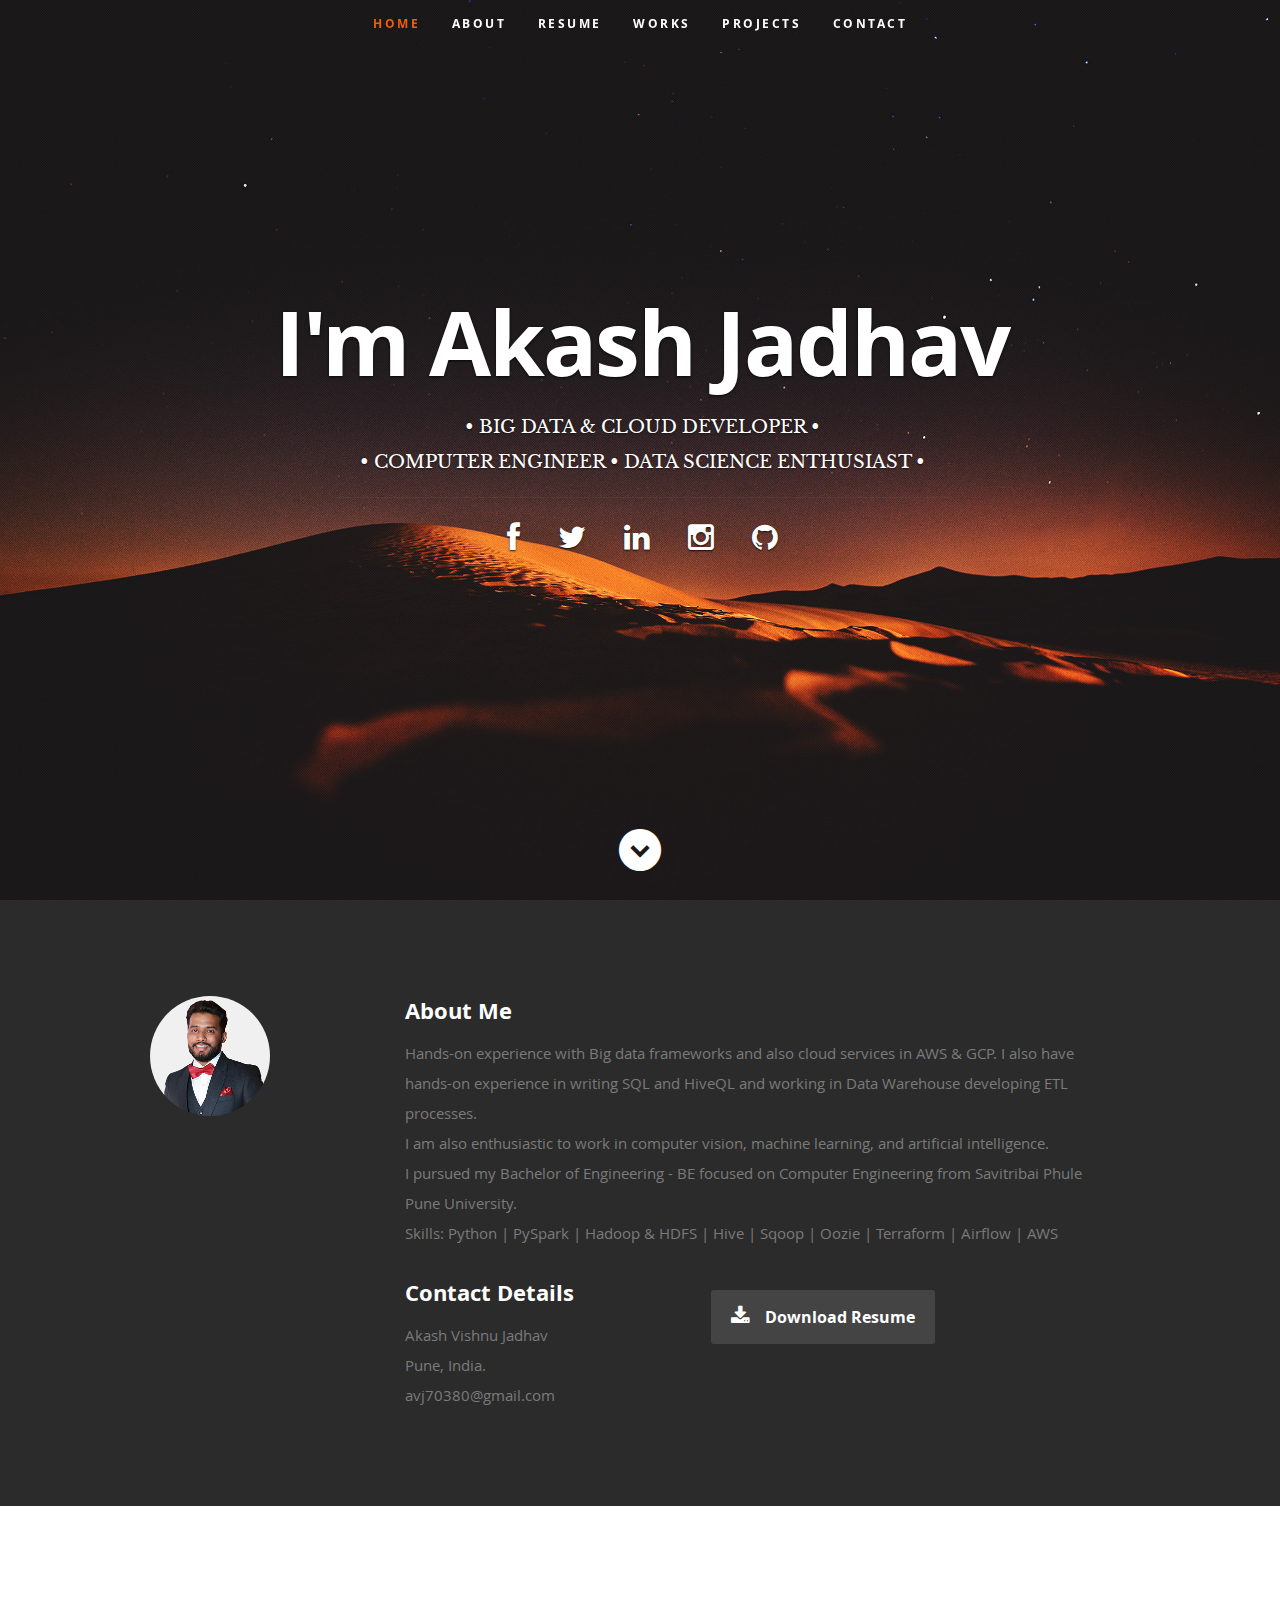
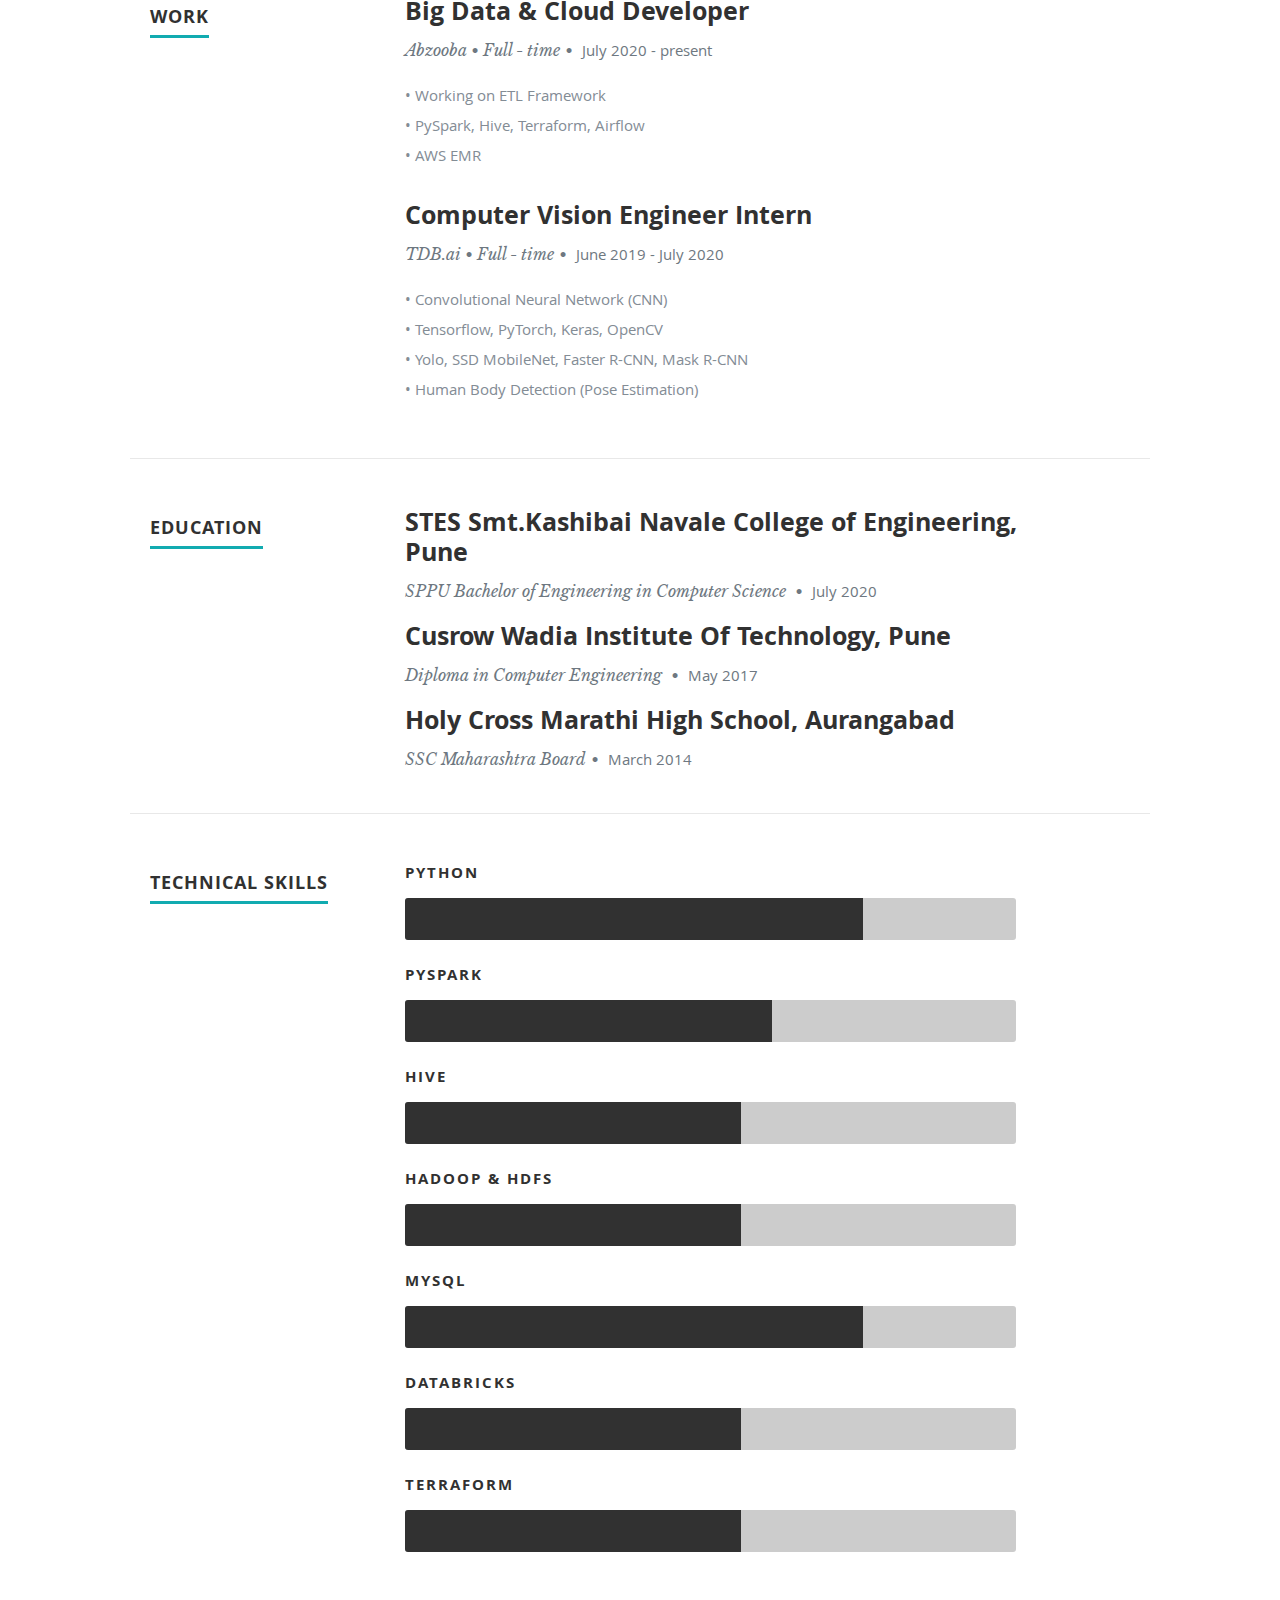
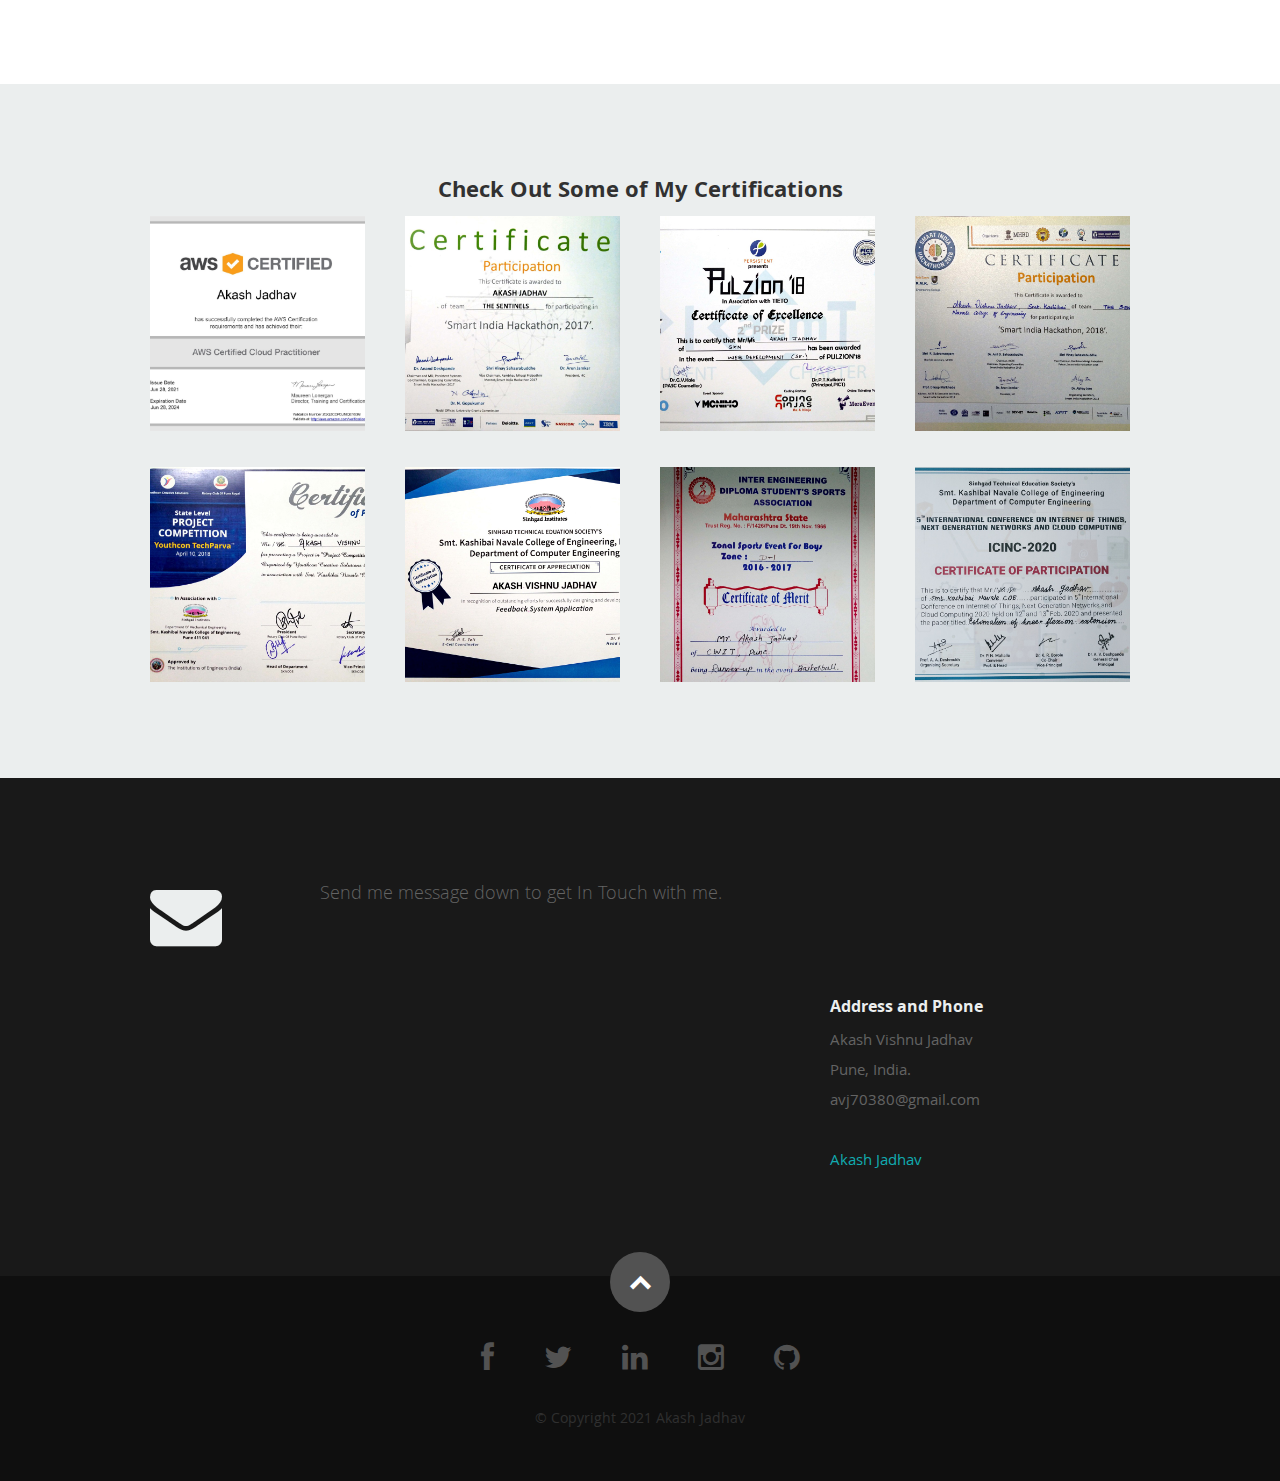
<file: index.html>
<!DOCTYPE html>
<!--[if lt IE 8 ]><html class="no-js ie ie7" lang="en"> <![endif]-->
<!--[if IE 8 ]><html class="no-js ie ie8" lang="en"> <![endif]-->
<!--[if (gte IE 8)|!(IE)]><!--><html class="no-js" lang="en"> <!--<![endif]-->
<head>

   <!--- Basic Page Needs
   ================================================== -->
   <meta charset="utf-8">
	<title>Akash Jadhav | Portfolio</title>
	<meta name="description" content="">
	<meta name="author" content="">

   <!-- Mobile Specific Metas
   ================================================== -->
	<meta name="viewport" content="width=device-width, initial-scale=1, maximum-scale=1">

	<!-- CSS
    ================================================== -->
   <link rel="stylesheet" href="css/default.css">
	<link rel="stylesheet" href="css/layout.css">
   <link rel="stylesheet" href="css/media-queries.css">
   <link rel="stylesheet" href="css/magnific-popup.css">

   <!-- Script
   ================================================== -->
	<script src="js/modernizr.js"></script>

   <!-- Favicons
	================================================== -->
	<link rel="shortcut icon" href="favicon.png" >

</head>

<body>

   <!-- Header
   ================================================== -->
   <header id="home">

      <nav id="nav-wrap">

         <a class="mobile-btn" href="#nav-wrap" title="Show navigation">Show navigation</a>
	      <a class="mobile-btn" href="#" title="Hide navigation">Hide navigation</a>

         <ul id="nav" class="nav">
            <li class="current"><a class="smoothscroll" href="#home">Home</a></li>
            <li><a class="smoothscroll" href="#about">About</a></li>
	         <li><a class="smoothscroll" href="#resume">Resume</a></li>
            <li><a class="smoothscroll" href="#portfolio">Works</a></li>
            <li><a class="smoothscroll" href="#testimonials">Projects</a></li>
            <li><a class="smoothscroll" href="#contact">Contact</a></li>
         </ul> <!-- end #nav -->

      </nav> <!-- end #nav-wrap -->

      <div class="row banner">
         <div class="banner-text">
            <h1 class="responsive-headline">I'm Akash Jadhav</h1>
            <h3><span>• BIG DATA & CLOUD DEVELOPER • 
            	<br>• COMPUTER ENGINEER • DATA SCIENCE ENTHUSIAST •
            </span>
            </h3>
            <hr />
            <ul class="social">
               <li><a href="https://www.facebook.com/avj10"><i class="fa fa-facebook"></i></a></li>
               <li><a href="https://twitter.com/avj_10"><i class="fa fa-twitter"></i></a></li>
               <li><a href="https://www.linkedin.com/in/avj10/"><i class="fa fa-linkedin"></i></a></li>
               <li><a href="https://www.instagram.com/avj_10/"><i class="fa fa-instagram"></i></a></li>
               <li><a href="https://github.com/avj10"><i class="fa fa-github"></i></a></li>
            </ul>
         </div>
      </div>
      <p class="scrolldown">
         <a class="smoothscroll" href="#about"><i class="icon-down-circle"></i></a>
      </p>

   </header> <!-- Header End -->


   <!-- About Section
   ================================================== -->
   <section id="about">

      <div class="row">

         <div class="three columns">

            <img class="profile-pic"  src="images/prof_pic.png" alt="avj_prof_pic" />

         </div>

         <div class="nine columns main-col">

            <h2>About Me</h2>

            <p>Hands-on experience with Big data frameworks and also cloud services in AWS & GCP. I also have hands-on experience in writing SQL and HiveQL and working in Data Warehouse developing ETL processes.
            <br>I am also enthusiastic to work in computer vision, machine learning, and artificial intelligence.
            <br>I pursued my Bachelor of Engineering - BE focused on Computer Engineering from Savitribai Phule Pune University.
			     <br>Skills: Python | PySpark | Hadoop & HDFS | Hive | Sqoop | Oozie | Terraform | Airflow | AWS 
            </p>

            <div class="row">

               <div class="columns contact-details">

                  <h2>Contact Details</h2>
                  <p class="address">
    						   <span>Akash Vishnu Jadhav</span><br>
    						   <span>Pune, India.</span><br>
                  <span>avj70380@gmail.com</span>
					   </p>

               </div>

               <div class="columns download">
                  <p>
                     <a href="#contact" class="button"><i class="fa fa-download"></i>Download Resume</a>
                  </p>
               </div>

            </div> <!-- end row -->

         </div> <!-- end .main-col -->

      </div>

   </section> <!-- About Section End-->


   <!-- Resume Section
   ================================================== -->
   <section id="resume">

  <!-- Work
      ----------------------------------------------- -->
      <div class="row work">

         <div class="three columns header-col">
            <h1><span>Work</span></h1>
         </div>

         <div class="nine columns main-col">

            <div class="row item">

               <div class="twelve columns">

                  <h3>Big Data & Cloud Developer</h3>
                  <p class="info">Abzooba &bull; Full - time<span>&bull;</span> <em class="date">July 2020 - present</em></p>

                  <p>
                    • Working on ETL Framework<br>
                    • PySpark, Hive, Terraform, Airflow<br>
                    • AWS EMR<br>
                  </p>

               </div>

            </div> <!-- item end -->

            <div class="row item">

               <div class="twelve columns">

                  <h3>Computer Vision Engineer Intern</h3>
                  <p class="info">TDB.ai &bull; Full - time<span>&bull;</span> <em class="date">June 2019 - July 2020</em></p>

                  <p>
              	    • Convolutional Neural Network (CNN)<br>
          					• Tensorflow, PyTorch, Keras, OpenCV<br>
          					• Yolo, SSD MobileNet, Faster R-CNN, Mask R-CNN<br>
          					• Human Body Detection (Pose Estimation)<br>
                  </p>

               </div>

            </div> <!-- item end -->

            </div> <!-- item end -->

         </div> <!-- main-col end -->

      </div> <!-- End Work -->



            <!-- Education
      ----------------------------------------------- -->
      <div class="row education">

         <div class="three columns header-col">
            <h1><span>Education</span></h1>
         </div>

         <div class="nine columns main-col">

            <div class="row item">

               <div class="twelve columns">

                  <h3>STES Smt.Kashibai Navale College of Engineering, Pune</h3>
                  <p class="info">SPPU Bachelor of Engineering in Computer Science <span>&bull;</span> <em class="date">July 2020</em></p>

               </div>

            </div> <!-- item end -->

            <div class="row item">

               <div class="twelve columns">

                  <h3>Cusrow Wadia Institute Of Technology, Pune</h3>
                  <p class="info">Diploma in Computer Engineering <span>&bull;</span> <em class="date">May 2017</em></p>
               </div>

            </div>
             <div class="row item">

               <div class="twelve columns">

                  <h3>Holy Cross Marathi High School, Aurangabad</h3>
                  <p class="info">SSC Maharashtra Board<span>&bull;</span> <em class="date">March 2014</em></p>
                  
               </div>

            </div> <!-- item end --> 

         </div> <!-- main-col end -->

      </div> <!-- End Education -->


      <!-- Skills
      ----------------------------------------------- -->
      <div class="row skill">

         <div class="three columns header-col">
            <h1><span>Technical Skills</span></h1>
         </div>

         <div class="nine columns main-col">

           

				<div class="bars">

				   <ul class="skills">
           	 <li><span class="bar-expand jquery"></span><em>Python</em></li>
             <li><span class="bar-expand photoshop"></span><em>PySpark</em></li>
             <li><span class="bar-expand illustrator"></span><em>Hive</em></li>
  						<li><span class="bar-expand illustrator"></span><em>Hadoop & HDFS</em></li>
  						<li><span class="bar-expand jquery"></span><em>MySQL</em></li>
  						<li><span class="bar-expand illustrator"></span><em>Databricks</em></li>
              <li><span class="bar-expand illustrator"></span><em>Terraform</em></li>
                  
					</ul>

				</div><!-- end skill-bars -->

			</div> <!-- main-col end -->

      </div> <!-- End skills -->

   </section> <!-- Resume Section End-->


   <!-- Portfolio Section
   ================================================== -->
   <section id="portfolio">

      <div class="row">

         <div class="twelve columns collapsed">

            <h3><center>Check Out Some of My Certifications</center></h3>

            <!-- portfolio-wrapper -->
            <div id="portfolio-wrapper" class="bgrid-quarters s-bgrid-thirds cf">

          	   <div class="columns portfolio-item">
                  <div class="item-wrap">

                     <a href="#modal-01" title="">
                        <img alt="" src="images/portfolio/AWScloudPract.jpg">
                        <div class="overlay">
                           <div class="portfolio-item-meta">
          					      <h5>AWS Cloud Practitioner</h5>
                              <p>AWS Cloud</p>
          					   </div>
                        </div>
                        <div class="link-icon"><i class="icon-plus"></i></div>
                     </a>

                  </div>
          		</div> <!-- item end -->

               <div class="columns portfolio-item">
                  <div class="item-wrap">

                     <a href="#modal-02" title="">
                        <img alt="" src="images/portfolio/SIH17.jpg">
                        <div class="overlay">
                           <div class="portfolio-item-meta">
          					      <h5>SIH 2017</h5>
                              <p>Web Development</p>
          					   </div>
                        </div>
                        <div class="link-icon"><i class="icon-plus"></i></div>
                     </a>

                  </div>
          		</div> <!-- item end -->

               <div class="columns portfolio-item">
                  <div class="item-wrap">

                     <a href="#modal-03" title="">
                        <img alt="" src="images/portfolio/wedDev.jpg">
                        <div class="overlay">
                           <div class="portfolio-item-meta">
          					      <h5>2nd Prize in Web Development</h5>
                              <p>Webdesign</p>
          					   </div>
                        </div>
                        <div class="link-icon"><i class="icon-plus"></i></div>
                     </a>

                  </div>
          		</div> <!-- item end -->

               <div class="columns portfolio-item">
                  <div class="item-wrap">

                     <a href="#modal-04" title="">
                        <img alt="" src="images/portfolio/SIH18.jpg">
                        <div class="overlay">
                           <div class="portfolio-item-meta">
          					      <h5>Smart India Hackathon 2018 - Finale Participation</h5>
                              <p>Web Development</p>
          					   </div>
                        </div>
                        <div class="link-icon"><i class="icon-plus"></i></div>
                     </a>

                  </div>
          		</div> <!-- item end -->

               <div class="columns portfolio-item">
                  <div class="item-wrap">

                     <a href="#modal-05" title="">
                        <img alt="" src="images/portfolio/projectComp.jpg">
                        <div class="overlay">
                           <div class="portfolio-item-meta">
          					      <h5>State Level Project Competition</h5>
                              <p>PHP Application</p>
          					   </div>
                        </div>
                        <div class="link-icon"><i class="icon-plus"></i></div>
                     </a>

                  </div>
          		</div> <!-- item end -->

               <div class="columns portfolio-item">
                  <div class="item-wrap">

                     <a href="#modal-06" title="">
                        <img alt="" src="images/portfolio/Feedback.jpg">
                        <div class="overlay">
                           <div class="portfolio-item-meta">
          					      <h5>Certificate of Appreciation By College</h5>
                              <p>PHP Application</p>
          					   </div>
                        </div>
                        <div class="link-icon"><i class="icon-plus"></i></div>
                     </a>

                  </div>
          		</div> <!-- item end -->

               <div class="columns portfolio-item">
                  <div class="item-wrap">

                     <a href="#modal-07" title="">
                        <img alt="" src="images/portfolio/basket.jpg">
                        <div class="overlay">
                           <div class="portfolio-item-meta">
                          <h5>Basketball Runner-up</h5>
                              <p>Sports</p>
                       </div>
                        </div>
                        <div class="link-icon"><i class="icon-plus"></i></div>
                     </a>

                  </div>
          		</div> <!-- item end -->

               <div class="columns portfolio-item">
                  <div class="item-wrap">

                     <a href="#modal-08" title="">
                        <img alt="" src="images/portfolio/paperPres.jpg">
                        <div class="overlay">
                           <div class="portfolio-item-meta">
          					      <h5>Certificate of Participation</h5>
                              <p>Paper Presentation</p>
          					   </div>
                        </div>
                        <div class="link-icon"><i class="icon-plus"></i></div>
                     </a>

                  </div>
          		</div>  <!-- item end -->

            </div> <!-- portfolio-wrapper end -->

         </div> <!-- twelve columns end -->


         <!-- Modal Popup
	      --------------------------------------------------------------- -->

         <div id="modal-01" class="popup-modal mfp-hide">

		      <img class="scale-with-grid" src="images/portfolio/cer/9.jpg" alt="" />

		      <div class="description-box">
			      <h4>AWS Cloud Practitioner</h4>
			      <p>Official AWS professional certification. 
              <a href="https://www.credly.com/badges/15818202-a79a-4532-bd2b-49cb77be361f?source=linked_in_profile">See credential</a></p>
               <span class="categories"><i class="fa fa-tag"></i>AWS Cloud</span>
		      </div>

            <div class="link-box">
               <a href="#">Details</a>
		         <a class="popup-modal-dismiss">Close</a>
            </div>

	      </div><!-- modal-01 End -->

         <div id="modal-02" class="popup-modal mfp-hide">

		      <img class="scale-with-grid" src="images/portfolio/cer/2.jpg" alt="" />

		      <div class="description-box">
			      <h4>Smart India Hackathon 2017 - Finale Participation</h4>
			      <p>I have participated in Smart India Hackthon 2017 where my got selected for the finale competition.</p>
               <span class="categories"><i class="fa fa-tag"></i>Web Development</span>
		      </div>

            <div class="link-box">
               <a href="#">Details</a>
		         <a class="popup-modal-dismiss">Close</a>
            </div>

	      </div><!-- modal-02 End -->

         <div id="modal-03" class="popup-modal mfp-hide">

		      <img class="scale-with-grid" src="images/portfolio/cer/3.jpg" alt="" />

		      <div class="description-box">
			      <h4>2nd Prize in Web Development</h4>
			      <p>In event named Pulzion'18 which was organised by PICT Pune, my team and me honored by 2nd Prize in Web Development Competition which was based on Space Entry topic.</p>
               <span class="categories"><i class="fa fa-tag"></i>Webdesign</span>
		      </div>

            <div class="link-box">
               <a href="#">Details</a>
		         <a class="popup-modal-dismiss">Close</a>
            </div>

	      </div><!-- modal-03 End -->

         <div id="modal-04" class="popup-modal mfp-hide">

		      <img class="scale-with-grid" src="images/portfolio/cer/4.jpg" alt="" />

		      <div class="description-box">
			      <h4>Smart India Hackathon 2018 - Finale Participation</h4>
			      <p>My teama and me got selected in Smart India Hackthon 2018 finale competition and this was my second time in this competition.</p>
               <span class="categories"><i class="fa fa-tag"></i>Webdesign</span>
		      </div>

            <div class="link-box">
               <a href="#">Details</a>
		         <a class="popup-modal-dismiss">Close</a>
            </div>

	      </div><!-- modal-04 End -->

         <div id="modal-05" class="popup-modal mfp-hide">

		      <img class="scale-with-grid" src="images/portfolio/cer/5.jpg" alt="" />

		      <div class="description-box">
			      <h4>State Level Project Competition</h4>
			      <p></p>
               <span class="categories"><i class="fa fa-tag"></i>PHP Application</span>
		      </div>

            <div class="link-box">
               <a href="#">Details</a>
		         <a class="popup-modal-dismiss">Close</a>
            </div>

	      </div><!-- modal-05 End -->

         <div id="modal-06" class="popup-modal mfp-hide">

		      <img class="scale-with-grid" src="images/portfolio/cer/6.jpg" alt="" />

		      <div class="description-box">
			      <h4>Certificate of Appreciation - In designing and developing Feedback System Application</h4>
			      <p>The system is developed for Smt. Kashibai Navale College of Engineering to official work which takes feedback from students for there respective subject professors and also about practical sessions.</p>
               <span class="categories"><i class="fa fa-tag"></i>PHP Application</span>
		      </div>

            <div class="link-box">
               <a href="#">Details</a>
		         <a class="popup-modal-dismiss">Close</a>
            </div>

	      </div><!-- modal-06 End -->

         <div id="modal-07" class="popup-modal mfp-hide">

		     <img class="scale-with-grid" src="images/portfolio/cer/1.jpg" alt="" />

          <div class="description-box">
            <h4>Basketball Runner Up</h4>
            <p>Zonal Sports Event For Boys - Basketball Runner Up.</p>
               <span class="categories"><i class="fa fa-tag"></i>Sports</span>
          </div>

            <div class="link-box">
               <a href="#">Details</a>
		         <a class="popup-modal-dismiss">Close</a>
            </div>

	      </div><!-- modal-07 End -->

         <div id="modal-08" class="popup-modal mfp-hide">

		      <img class="scale-with-grid" src="images/portfolio/cer/7.jpg" alt="" />

		      <div class="description-box">
			      <h4>Certificate of Participation - Paper Presentation</h4>
               <span class="categories"><i class="fa fa-tag"></i>Webdesign, Photography</span>
		      </div>

            <div class="link-box">
               <a href="#">Details</a>
		         <a class="popup-modal-dismiss">Close</a>
            </div>

	      </div><!-- modal-08 End -->


      </div> <!-- row End -->

   </section> <!-- Portfolio Section End-->


   <!-- Contact Section
   ================================================== -->
   <section id="contact">

         <div class="row section-head">

            <div class="two columns header-col">

               <h1><span>Get In Touch.</span></h1>

            </div>

            <div class="ten columns">

                  <p class="lead">Send me message down to get In Touch with me.
                  </p>

            </div>

         </div>

         <div class="row">

            <div class="eight columns">

               <!-- form 
               <form action="" method="post" id="contactForm" name="contactForm">
					<fieldset>

                  <div>
						   <label for="contactName">Name <span class="required">*</span></label>
						   <input type="text" value="" size="35" id="contactName" name="contactName">
                  </div>

                  <div>
						   <label for="contactEmail">Email <span class="required">*</span></label>
						   <input type="text" value="" size="35" id="contactEmail" name="contactEmail">
                  </div>

                  <div>
						   <label for="contactSubject">Subject</label>
						   <input type="text" value="" size="35" id="contactSubject" name="contactSubject">
                  </div>

                  <div>
                     <label for="contactMessage">Message <span class="required">*</span></label>
                     <textarea cols="15" rows="5" id="contactMessage" name="contactMessage"></textarea>
                  </div>

                  <div>
                     <button class="submit">Submit</button>
                     <span id="image-loader">
                        <img alt="" src="images/loader.gif">
                     </span>
                  </div>

					</fieldset>
				   </form> <!-- Form End -->
		    <div id='tawk_5eb83ef78ee2956d739fcb8a'></div>
			<!--Start of Tawk.to Script-->
			<script type="text/javascript">
			var Tawk_API=Tawk_API||{}, Tawk_LoadStart=new Date(); Tawk_API.embedded='tawk_5eb83ef78ee2956d739fcb8a';
			(function(){
			var s1=document.createElement("script"),s0=document.getElementsByTagName("script")[0];
			s1.async=true;
			s1.src='https://embed.tawk.to/5eb83ef78ee2956d739fcb8a/1e7vrvnkk';
			s1.charset='UTF-8';
			s1.setAttribute('crossorigin','*');
			s0.parentNode.insertBefore(s1,s0);})();
			</script>
			<!--End of Tawk.to Script-->
               <!-- contact-warning -->
               <div id="message-warning"> Error boy</div>
               <!-- contact-success -->
				   <div id="message-success">
                  <i class="fa fa-check"></i>Your message was sent, thank you!<br>
				   </div>

            </div>


            <aside class="four columns footer-widgets">

               <div class="widget widget_contact">

					   <h4>Address and Phone</h4>
					   <p class="address">
						   Akash Vishnu Jadhav<br>
						   Pune, India.<br>
						   <span>avj70380@gmail.com</span>
					   </p>

				</div>
				<div class="LI-profile-badge"  data-version="v1" data-size="medium" data-locale="en_US" data-type="horizontal" data-theme="dark" data-vanity="avjadhav">
					<a class="LI-simple-link" href='https://in.linkedin.com/in/avj10?trk=profile-badge'>Akash Jadhav</a></div>           

            </aside>

      </div>

   </section> <!-- Contact Section End-->


   <!-- footer
   ================================================== -->
   <footer>

      <div class="row">

         <div class="twelve columns">

            <ul class="social-links">               
              	<li><a href="https://www.facebook.com/avj10"><i class="fa fa-facebook"></i></a></li>
               <li><a href="https://twitter.com/avj_10"><i class="fa fa-twitter"></i></a></li>
               <li><a href="https://www.linkedin.com/in/avj10/"><i class="fa fa-linkedin"></i></a></li>
               <li><a href="https://www.instagram.com/avj_10/"><i class="fa fa-instagram"></i></a></li>
               <li><a href="https://github.com/avj10"><i class="fa fa-github"></i></a></li>
            </ul>

            <ul class="copyright">
               <li>&copy; Copyright 2021 Akash Jadhav</li>
            </ul>

         </div>

         <div id="go-top"><a class="smoothscroll" title="Back to Top" href="#home"><i class="icon-up-open"></i></a></div>

      </div>

   </footer> <!-- Footer End-->

   <!-- Java Script
   ================================================== -->
   <script src="http://ajax.googleapis.com/ajax/libs/jquery/1.10.2/jquery.min.js"></script>
   <script>window.jQuery || document.write('<script src="js/jquery-1.10.2.min.js"><\/script>')</script>
   <script type="text/javascript" src="js/jquery-migrate-1.2.1.min.js"></script>

   <script src="js/jquery.flexslider.js"></script>
   <script src="js/waypoints.js"></script>
   <script src="js/jquery.fittext.js"></script>
   <script src="js/magnific-popup.js"></script>
   <script src="js/init.js"></script>
   <script type="text/javascript" src="https://platform.linkedin.com/badges/js/profile.js" async defer></script>
<!--Start of Tawk.to Script-->
<script type="text/javascript">
var Tawk_API=Tawk_API||{}, Tawk_LoadStart=new Date();
(function(){
var s1=document.createElement("script"),s0=document.getElementsByTagName("script")[0];
s1.async=true;
s1.src='https://embed.tawk.to/5eb83ef78ee2956d739fcb8a/default';
s1.charset='UTF-8';
s1.setAttribute('crossorigin','*');
s0.parentNode.insertBefore(s1,s0);
})();
</script>
<!--End of Tawk.to Script-->
</body>

</html>
</file>
<file: css/default.css>
/*
=====================================================================
*   Ceevee v1.0 Default Stylesheet
*   url: styleshout.com
*   03-17-2014
=====================================================================

TOC:
a. Webfonts and Icon fonts
b. Reset
c. Default Styles
   1. Basic
   2. Typography
   3. Links
   4. Images
   5. Buttons
   6. Forms
d. Grid
e. Others
   1. Clearing
   2. Misc

=====================================================================  */

/* ------------------------------------------------------------------ */
/* a. Webfonts and Icon fonts
 ------------------------------------------------------------------ */

@import url("fonts.css");
@import url("fontello/css/fontello.css");
@import url("font-awesome/css/font-awesome.min.css");

/* ------------------------------------------------------------------
/* b. Reset
      Adapted from:
      Normalize.css - https://github.com/necolas/normalize.css/
      HTML5 Doctor Reset - html5doctor.com/html-5-reset-stylesheet/
/* ------------------------------------------------------------------ */

html, body, div, span, object, iframe,
h1, h2, h3, h4, h5, h6, p, blockquote, pre,
abbr, address, cite, code,
del, dfn, em, img, ins, kbd, q, samp,
small, strong, sub, sup, var,
b, i,
dl, dt, dd, ol, ul, li,
fieldset, form, label, legend,
table, caption, tbody, tfoot, thead, tr, th, td,
article, aside, canvas, details, figcaption, figure,
footer, header, hgroup, menu, nav, section, summary,
time, mark, audio, video {
   margin: 0;
   padding: 0;
   border: 0;
   outline: 0;
   font-size: 100%;
   vertical-align: baseline;
   background: transparent;
}

article,aside,details,figcaption,figure,
footer,header,hgroup,menu,nav,section {
   display: block;
}

audio,
canvas,
video {
   display: inline-block;
}

audio:not([controls]) {
   display: none;
   height: 0;
}

[hidden] { display: none; }

code, kbd, pre, samp {
   font-family: monospace, serif;
   font-size: 1em;
}

pre {
   white-space: pre;
   white-space: pre-wrap;
   word-wrap: break-word;
}

blockquote, q { quotes: &#8220 &#8220; }

blockquote:before, blockquote:after,
q:before, q:after {
   content: '';
   content: none;
}

ins {
   background-color: #ff9;
   color: #000;
   text-decoration: none;
}

mark {
   background-color: #A7F4F6;
   color: #555;
}

del { text-decoration: line-through; }

abbr[title], dfn[title] {
   border-bottom: 1px dotted;
   cursor: help;
}

table {
   border-collapse: collapse;
   border-spacing: 0;
}


/* ------------------------------------------------------------------ */
/* c. Default and Basic Styles
      Adapted from:
      Skeleton CSS Framework - http://www.getskeleton.com/
      Typeplate Typographic Starter Kit - http://typeplate.com/
/* ------------------------------------------------------------------ */

/*  1. Basic  ------------------------------------------------------- */

*,
*:before,
*:after {
   -moz-box-sizing: border-box;
   -webkit-box-sizing: border-box;
   box-sizing: border-box;
}

html {
   font-size: 62.5%;
   -webkit-font-smoothing: antialiased;
}

body {
   background: #fff;
   font-family: 'opensans-regular', sans-serif;
   font-weight: normal;
   font-size: 15px;
   line-height: 30px;
	color: #838C95;

   -webkit-font-smoothing: antialiased; /* Fix for webkit rendering */
	-webkit-text-size-adjust: 100%;
}

/*  2. Typography
       Vertical rhythm with leading derived from 6
--------------------------------------------------------------------- */

h1, h2, h3, h4, h5, h6 {
   color: #313131;
	font-family: 'opensans-bold', sans-serif;
   font-weight: normal;
}
h1 a, h2 a, h3 a, h4 a, h5 a, h6 a { font-weight: inherit; }
h1 { font-size: 38px; line-height: 42px; margin-bottom: 12px; letter-spacing: -1px; }
h2 { font-size: 28px; line-height: 36px; margin-bottom: 6px; }
h3 { font-size: 22px; line-height: 30px; margin-bottom: 12px; }
h4 { font-size: 20px; line-height: 30px; margin-bottom: 6px; }
h5 { font-size: 18px; line-height: 30px; }
h6 { font-size: 14px; line-height: 30px; }
.subheader { }

p { margin: 0 0 30px 0; }
p img { margin: 0; }
p.lead {
   font: 19px/36px 'opensans-light', sans-serif;
   margin-bottom: 18px;
}

/* for 'em' and 'strong' tags, font-size and line-height should be same with
the body tag due to rendering problems in some browsers */
em { font: 15px/30px 'opensans-italic', sans-serif; }
strong, b { font: 15px/30px 'opensans-bold', sans-serif; }
small { font-size: 11px; line-height: inherit; }

/*	Blockquotes */
blockquote {
   margin: 30px 0px;
   padding-left: 40px;
   position: relative;
}
blockquote:before {
   content: "\201C";
   opacity: 0.45;
   font-size: 80px;
   line-height: 0px;
   margin: 0;
   font-family: arial, sans-serif;

   position: absolute;
   top:  30px;
	left: 0;
}
blockquote p {
   font-family: 'librebaskerville-italic', serif;
   padding: 0;
   font-size: 18px;
   line-height: 36px;
}
blockquote cite {
   display: block;
   font-size: 12px;
   font-style: normal;
   line-height: 18px;
}
blockquote cite:before { content: "\2014 \0020"; }
blockquote cite a,
blockquote cite a:visited { color: #8B9798; border: none }

/* ---------------------------------------------------------------------
/*  Pull Quotes Markup
/*
    <aside class="pull-quote">
		<blockquote>
			<p></p>
		</blockquote>
	 </aside>
/*
/* --------------------------------------------------------------------- */
.pull-quote {
   position: relative;
	padding: 18px 30px 18px 0px;
}
.pull-quote:before,
.pull-quote:after {
	height: 1em;
	opacity: 0.45;
	position: absolute;
	font-size: 80px;
   font-family: Arial, Sans-Serif;
}
.pull-quote:before {
	content: "\201C";
	top:  33px;
	left: 0;
}
.pull-quote:after {
	content: '\201D';
	bottom: -33px;
	right: 0;
}
.pull-quote blockquote {
   margin: 0;
}
.pull-quote blockquote:before {
   content: none;
}

/* Abbreviations */
abbr {
   font-family: 'opensans-bold', sans-serif;
	font-variant: small-caps;
	text-transform: lowercase;
   letter-spacing: .5px;
	color: gray;
}
abbr:hover { cursor: help; }

/* drop cap */
.drop-cap:first-letter {
	float: left;
	margin: 0;
	padding: 14px 6px 0 0;
	font-size: 84px;
	font-family: /* Copperplate */ 'opensans-bold', sans-serif;
   line-height: 60px;
	text-indent: 0;
	background: transparent;
	color: inherit;
}

hr { border: solid #E3E3E3; border-width: 1px 0 0; clear: both; margin: 11px 0 30px; height: 0; }


/*  3. Links  ------------------------------------------------------- */

a, a:visited {
   text-decoration: none;
   outline: 0;
   color: #11ABB0;

   -webkit-transition: color .3s ease-in-out;
   -moz-transition: color .3s ease-in-out;
   -o-transition: color .3s ease-in-out;
   transition: color .3s ease-in-out;
}
a:hover, a:focus { color: #313131; }
p a, p a:visited { line-height: inherit; }


/*  4. List  --------------------------------------------------------- */

ul, ol { margin-bottom: 24px; margin-top: 12px; }
ul { list-style: none outside; }
ol { list-style: decimal; }
ol, ul.square, ul.circle, ul.disc { margin-left: 30px; }
ul.square { list-style: square outside; }
ul.circle { list-style: circle outside; }
ul.disc { list-style: disc outside; }
ul ul, ul ol,
ol ol, ol ul { margin: 6px 0 6px 30px; }
ul ul li, ul ol li,
ol ol li, ol ul li { margin-bottom: 6px; }
li { line-height: 18px; margin-bottom: 12px; }
ul.large li { }
li p { }

/* ---------------------------------------------------------------------
/*  Stats Tab Markup

    <ul class="stats-tabs">
		<li><a href="#">[value]<b>[name]</b></a></li>
	 </ul>

    Extend this object into your markup.
/*
/* --------------------------------------------------------------------- */
.stats-tabs {
   padding: 0;
   margin: 24px 0;
}
.stats-tabs li {
	display: inline-block;
	margin: 0 10px 18px 0;
	padding: 0 10px 0 0;
	border-right: 1px solid #ccc;
}
.stats-tabs li:last-child {
	margin: 0;
	padding: 0;
	border: none;
}
.stats-tabs li a {
	display: inline-block;
	font-size: 22px;
	font-family: 'opensans-bold', sans-serif;
   border: none;
   color: #313131;
}
.stats-tabs li a:hover {
   color:#11ABB0;
}
.stats-tabs li a b {
	display: block;
	margin: 6px 0 0 0;
	font-size: 13px;
	font-family: 'opensans-regular', sans-serif;
   color: #8B9798;
}

/* definition list */
dl { margin: 12px 0; }
dt { margin: 0; color:#11ABB0; }
dd { margin: 0 0 0 20px; }

/* Lining Definition Style Markup */
.lining dt,
.lining dd {
	display: inline;
	margin: 0;
}
.lining dt + dt:before,
.lining dd + dt:before {
	content: "\A";
	white-space: pre;
}
.lining dd + dd:before {
	content: ", ";
}
.lining dd:before {
	content: ": ";
	margin-left: -0.2em;
}

/* Dictionary Definition Style Markup */
.dictionary-style dt {
	display: inline;
	counter-reset: definitions;
}
.dictionary-style dt + dt:before {
	content: ", ";
	margin-left: -0.2em;
}
.dictionary-style dd {
	display: block;
	counter-increment: definitions;
}
.dictionary-style dd:before {
	content: counter(definitions, decimal) ". ";
}

/* Pagination */
.pagination {
   margin: 36px auto;
   text-align: center;
}
.pagination ul li {
   display: inline-block;
   margin: 0;
   padding: 0;
}
.pagination .page-numbers {
   font: 15px/18px 'opensans-bold', sans-serif;
   display: inline-block;
   padding: 6px 10px;
   margin-right: 3px;
   margin-bottom: 6px;
	color: #6E757C;
	background-color: #E6E8EB;

	-webkit-transition: all 200ms ease-in-out;
	-moz-transition: all 200ms ease-in-out;
	-o-transition: all 200ms ease-in-out;
	-ms-transition: all 200ms ease-in-out;
	transition: all 200ms ease-in-out;

   -moz-border-radius: 3px;
   -webkit-border-radius: 3px;
   -khtml-border-radius: 3px;
	border-radius: 3px;
}
.pagination .page-numbers:hover {
   background: #838A91;
   color: #fff;
}
.pagination .current,
.pagination .current:hover {
   background-color: #11ABB0;
   color: #fff;
}
.pagination .inactive,
.pagination .inactive:hover {
   background-color: #E6E8EB;
	color: #A9ADB2;
}
.pagination .prev, .pagination .next {}

/*  5. Images  --------------------------------------------------------- */

img {
   max-width: 100%;
   height: auto;
}
img.pull-right { margin: 12px 0px 0px 18px; }
img.pull-left { margin: 12px 18px 0px 0px; }

/*  6. Buttons  --------------------------------------------------------- */

.button,
.button:visited,
button,
input[type="submit"],
input[type="reset"],
input[type="button"] {
   font: 16px/30px 'opensans-bold', sans-serif;
   background: #11ABB0;
   display: inline-block;
	text-decoration: none;
   letter-spacing: 0;
   color: #fff;
	padding: 12px 20px;
	margin-bottom: 18px;
   border: none;
   cursor: pointer;
   height: auto;

   -webkit-transition: all .2s ease-in-out;
	-moz-transition: all .2s ease-in-out;
	-o-transition: all .2s ease-in-out;
	-ms-transition: all .2s ease-in-out;
	transition: all .2s ease-in-out;

   -moz-border-radius: 3px;
   -webkit-border-radius: 3px;
   -khtml-border-radius: 3px;
   border-radius: 3px;
}

.button:hover,
button:hover,
input[type="submit"]:hover,
input[type="reset"]:hover,
input[type="button"]:hover {
   background: #3d4145;
   color: #fff;
}

.button:active,
button:active,
input[type="submit"]:active,
input[type="reset"]:active,
input[type="button"]:active {
   background: #3d4145;
   color: #fff;
}

.button.full-width,
button.full-width,
input[type="submit"].full-width,
input[type="reset"].full-width,
input[type="button"].full-width {
	width: 100%;
	padding-left: 0 !important;
	padding-right: 0 !important;
	text-align: center;
}

/* Fix for odd Mozilla border & padding issues */
button::-moz-focus-inner,
input::-moz-focus-inner {
    border: 0;
    padding: 0;
}


/*  7. Forms  --------------------------------------------------------- */

form { margin-bottom: 24px; }
fieldset { margin-bottom: 24px; }

input[type="text"],
input[type="password"],
input[type="email"],
textarea,
select {
   display: block;
   padding: 18px 15px;
   margin: 0 0 24px 0;
   border: 0;
   outline: none;
   vertical-align: middle;
   min-width: 225px;
	max-width: 100%;
   font-size: 15px;
   line-height: 24px;
	color: #647373;
	background: #D3D9D9;

}

/* select { padding: 0;
   width: 220px;
   } */

input[type="text"]:focus,
input[type="password"]:focus,
input[type="email"]:focus,
textarea:focus {
   color: #B3B7BC;
	background-color: #3d4145;
}

textarea { min-height: 220px; }

label,
legend {
   font: 16px/24px 'opensans-bold', sans-serif;
	margin: 12px 0;
   color: #3d4145;
   display: block;
}
label span,
legend span {
	color: #8B9798;
   font: 14px/24px 'opensans-regular', sans-serif;
}

input[type="checkbox"],
input[type="radio"] {
    font-size: 15px;
    color: #737373;
}

input[type="checkbox"] { display: inline; }

/* ------------------------------------------------------------------ */
/* d. Grid
---------------------------------------------------------------------
   gutter = 40px.
/* ------------------------------------------------------------------ */

/* default
--------------------------------------------------------------- */
.row {
   width: 96%;
   max-width: 1020px;
   margin: 0 auto;
}
/* fixed width for IE8 */
.ie .row { width: 1000px ; }

.narrow .row { max-width: 980px; }

.row .row { width: auto; max-width: none; margin: 0 -20px; }

/* row clearing */
.row:before,
.row:after {
    content: " ";
    display: table;
}
.row:after {
    clear: both;
}

.column, .columns {
   position: relative;
   padding: 0 20px;
   min-height: 1px;
   float: left;
}
.column.centered, .columns.centered  {
    float: none;
    margin: 0 auto;
}

/* removed gutters */
.row.collapsed > .column,
.row.collapsed > .columns,
.column.collapsed, .columns.collapsed  { padding: 0; }

[class*="column"] + [class*="column"]:last-child { float: right; }
[class*="column"] + [class*="column"].end { float: right; }

/* column widths */
.row .one         { width: 8.33333%; }
.row .two         { width: 16.66667%; }
.row .three       { width: 25%; }
.row .four        { width: 33.33333%; }
.row .five        { width: 41.66667%; }
.row .six         { width: 50%; }
.row .seven       { width: 58.33333%; }
.row .eight       { width: 66.66667%; }
.row .nine        { width: 75%; }
.row .ten         { width: 83.33333%; }
.row .eleven      { width: 91.66667%; }
.row .twelve      { width: 100%; }

/* Offsets */
.row .offset-1    { margin-left: 8.33333%; }
.row .offset-2    { margin-left: 16.66667%; }
.row .offset-3    { margin-left: 25%; }
.row .offset-4    { margin-left: 33.33333%; }
.row .offset-5    { margin-left: 41.66667%; }
.row .offset-6    { margin-left: 50%; }
.row .offset-7    { margin-left: 58.33333%; }
.row .offset-8    { margin-left: 66.66667%; }
.row .offset-9    { margin-left: 75%; }
.row .offset-10   { margin-left: 83.33333%; }
.row .offset-11   { margin-left: 91.66667%; }

/* Push/Pull */
.row .push-1      { left: 8.33333%; }
.row .pull-1      { right: 8.33333%; }
.row .push-2      { left: 16.66667%; 	}
.row .pull-2      { right: 16.66667%; }
.row .push-3      { left: 25%; }
.row .pull-3      { right: 25%;	}
.row .push-4      { left: 33.33333%; }
.row .pull-4      { right: 33.33333%; }
.row .push-5      { left: 41.66667%; }
.row .pull-5      { right: 41.66667%; }
.row .push-6      { left: 50%; }
.row .pull-6      { right: 50%; }
.row .push-7      { left: 58.33333%; }
.row .pull-7      { right: 58.33333%; }
.row .push-8      { left: 66.66667%; 	}
.row .pull-8      { right: 66.66667%; }
.row .push-9      { left: 75%; }
.row .pull-9      { right: 75%; }
.row .push-10     { left: 83.33333%; }
.row .pull-10     { right: 83.33333%; }
.row .push-11     { left: 91.66667%; }
.row .pull-11     { right: 91.66667%; }

/* block grids
--------------------------------------------------------------------- */
.bgrid-sixths [class*="column"]   { width: 16.66667%; }
.bgrid-quarters [class*="column"] { width: 25%; }
.bgrid-thirds [class*="column"]   { width: 33.33333%; }
.bgrid-halves [class*="column"]   { width: 50%; }

[class*="bgrid"] [class*="column"] + [class*="column"]:last-child { float: left; }

/* Left clearing for block grid columns - columns that changes width in
different screen sizes. Allows columns with different heights to align
properly.
--------------------------------------------------------------------- */
.first { clear: left; }   /* first column in default screen */
.s-first { clear: none; } /* first column in smaller screens */

/* smaller screens
--------------------------------------------------------------- */
@media only screen and (max-width: 900px) {

   /* block grids on small screens */
   .s-bgrid-sixths [class*="column"]   { width: 16.66667%; }
   .s-bgrid-quarters [class*="column"] { width: 25%; }
   .s-bgrid-thirds [class*="column"]   { width: 33.33333%; }
   .s-bgrid-halves [class*="column"]   { width: 50%; }

   /* block grids left clearing */
   .first { clear: none; }
   .s-first { clear: left; }

}

/* mobile wide/smaller tablets
--------------------------------------------------------------- */
@media only screen and (max-width: 767px) {

   .row {
	   width: 460px;
	   margin: 0 auto;
      padding: 0;
	}
   .column, .columns {
	   width: auto !important;
	   float: none;
	   margin-left: 0;
	   margin-right: 0;
      padding: 0 30px;
   }
   .row .row { width: auto; max-width: none; margin: 0 -30px; }

   [class*="column"] + [class*="column"]:last-child { float: none; }
   [class*="bgrid"] [class*="column"] + [class*="column"]:last-child { float: none; }

   /* Offsets */
   .row .offset-1    { margin-left: 0%; }
   .row .offset-2    { margin-left: 0%; }
   .row .offset-3    { margin-left: 0%; }
   .row .offset-4    { margin-left: 0%; }
   .row .offset-5    { margin-left: 0%; }
   .row .offset-6    { margin-left: 0%; }
   .row .offset-7    { margin-left: 0%; }
   .row .offset-8    { margin-left: 0%; }
   .row .offset-9    { margin-left: 0%; }
   .row .offset-10   { margin-left: 0%; }
   .row .offset-11   { margin-left: 0%; }
}

/* mobile narrow
--------------------------------------------------------------- */
@media only screen and (max-width: 460px) {

   .row { width: auto; }

}

/* larger screens
--------------------------------------------------------------- */
@media screen and (min-width: 1200px) {

   .wide .row { max-width: 1180px; }

}

/* ------------------------------------------------------------------ */
/* e. Others
/* ------------------------------------------------------------------ */

/*  1. Clearing
    (http://nicolasgallagher.com/micro-clearfix-hack/
--------------------------------------------------------------------- */

.cf:before,
.cf:after {
    content: " ";
    display: table;
}
.cf:after {
    clear: both;
}

/*  2. Misc -------------------------------------------------------- */

.remove-bottom { margin-bottom: 0 !important; }
.half-bottom { margin-bottom: 12px !important; }
.add-bottom { margin-bottom: 24px !important; }
.no-border { border: none; }

.text-center  { text-align: center !important; }
.text-left    { text-align: left !important; }
.text-right   { text-align: right !important; }
.pull-left    { float: left !important; }
.pull-right   { float: right !important; }
.align-center {
	margin-left: auto !important;
	margin-right: auto !important;
	text-align: center !important;
}
</file>
<file: css/layout.css>
/*
=====================================================================
*   Ceevee v1.0 Layout Stylesheet
*   url: styleshout.com
*   03-18-2014
=====================================================================

   TOC:
   a. General Styles
   b. Header Styles
   c. About Section
   d. Resume Section
   e. Portfolio Section
   f. Call To Action Section
   g. Testimonials Section
   h. Contact Section
   i. Footer

===================================================================== */

/* ------------------------------------------------------------------ */
/* a. General Styles
/* ------------------------------------------------------------------ */

body { background: #0f0f0f; }

/* ------------------------------------------------------------------ */
/* b. Header Styles
/* ------------------------------------------------------------------ */

header {
   position: relative;
   height: 800px;
   min-height: 500px;
   width: 100%;
   background: #161415 url(../images/header-background.jpg) no-repeat top center;
   background-size: cover !important;
	-webkit-background-size: cover !important;
   text-align: center;
   overflow: hidden;
}

/* vertically center banner section */
header:before {
   content: '';
   display: inline-block;
   vertical-align: middle;
   height: 100%;
}
header .banner {
   display: inline-block;
   vertical-align: middle;
   margin: 0 auto;
   width: 85%;
   padding-bottom: 30px;s
   text-align: center;
}

header .banner-text { width: 100%; }
header .banner-text h1 {
   font: 90px/1.1em 'opensans-bold', sans-serif;
   color: #fff;
   letter-spacing: -2px;
   margin: 0 auto 18px auto;
   text-shadow: 0px 1px 3px rgba(0, 0, 0, .8);
}
header .banner-text h3 {
   font: 18px/1.9em 'librebaskerville-regular', serif;
   color: #A8A8A8;
   margin: 0 auto;
   width: 70%;
   text-shadow: 0px 1px 2px rgba(0, 0, 0, .5);
}
header .banner-text h3 span,
header .banner-text h3 a {
   color: #fff;
}
header .banner-text hr {
   width: 60%;
   margin: 18px auto 24px auto;
   border-color: #2F2D2E;
   border-color: rgba(150, 150, 150, .1);
}

/* header social links */
header .social {
   margin: 24px 0;
   padding: 0;
   font-size: 30px;
   text-shadow: 0px 1px 2px rgba(0, 0, 0, .8);
}
header .social li {
   display: inline-block;
   margin: 0 15px;
   padding: 0;
}
header .social li a { color: #fff; }
header .social li a:hover { color: #11ABB0; }

/* scrolldown link */
header .scrolldown a {
   position: absolute;
   bottom: 30px;
   left: 50%;
   margin-left: -29px;
   color: #fff;
   display: block;
   height: 42px;
   width: 42px;
   font-size: 42px;
   line-height: 42px;
   color: #fff;
   border-radius: 100%;

   -webkit-transition: all .3s ease-in-out;
   -moz-transition: all .3s ease-in-out;
   -o-transition: all .3s ease-in-out;
   transition: all .3s ease-in-out;
}
header .scrolldown a:hover { color: #11ABB0; }

/* primary navigation
--------------------------------------------------------------------- */
#nav-wrap ul, #nav-wrap li, #nav-wrap a {
	 margin: 0;
	 padding: 0;
	 border: none;
	 outline: none;
}

/* nav-wrap */
#nav-wrap {
   font: 12px 'opensans-bold', sans-serif;
   width: 100%;
   text-transform: uppercase;
   letter-spacing: 2.5px;
   margin: 0 auto;
   z-index: 100;
   position: fixed;
   left: 0;
   top: 0;
}
.opaque { background-color: #333; }

/* hide toggle button */
#nav-wrap > a.mobile-btn { display: none; }

ul#nav {
   min-height: 48px;
   width: auto;

   /* center align the menu */
   text-align: center;
}
ul#nav li {
   position: relative;
   list-style: none;
   height: 48px;
   display: inline-block;
}

/* Links */
ul#nav li a {

/* 8px padding top + 8px padding bottom + 32px line-height = 48px */

   display: inline-block;
   padding: 8px 13px;
   line-height: 32px;
	text-decoration: none;
   text-align: left;
   color: #fff;

	-webkit-transition: color .2s ease-in-out;
	-moz-transition: color .2s ease-in-out;
	-o-transition: color .2s ease-in-out;
	-ms-transition: color .2s ease-in-out;
	transition: color .2s ease-in-out;
}

ul#nav li a:active { background-color: transparent !important; }
ul#nav li.current a { color: #F06000; }


/* ------------------------------------------------------------------ */
/* c. About Section
/* ------------------------------------------------------------------ */

#about {
   background: #2B2B2B;
   padding-top: 96px;
   padding-bottom: 66px;
   overflow: hidden;
}

#about a, #about a:visited  { color: #fff; }
#about a:hover, #about a:focus { color: #11ABB0; }

#about h2 {
   font: 22px/30px 'opensans-bold', sans-serif;
   color: #fff;
   margin-bottom: 12px;
}
#about p {
   line-height: 30px;
   color: #7A7A7A;
}
#about .profile-pic {
   position: relative;
   width: 120px;
   height: 120px;
   border-radius: 100%;
}
#about .contact-details { width: 41.66667%; }
#about .download {
   width: 58.33333%;
   padding-top: 6px;
}
#about .main-col { padding-right: 5%; }
#about .download .button {
   margin-top: 6px;
   background: #444;
}
#about .download .button:hover {
   background: #fff;
   color: #2B2B2B;
}
#about .download .button i {
   margin-right: 15px;
   font-size: 20px;
}


/* ------------------------------------------------------------------ */
/* d. Resume Section
/* ------------------------------------------------------------------ */

#resume {
   background: #fff;
   padding-top: 90px;
   padding-bottom: 72px;
   overflow: hidden;
}

#resume a, #resume a:visited  { color: #11ABB0; }
#resume a:hover, #resume a:focus { color: #313131; }

#resume h1 {
   font: 18px/24px 'opensans-bold', sans-serif;
   text-transform: uppercase;
   letter-spacing: 1px;
}
#resume h1 span {
   border-bottom: 3px solid #11ABB0;
   padding-bottom: 6px;
}
#resume h3 {
   font: 25px/30px 'opensans-bold', sans-serif;
}

#resume .header-col { padding-top: 9px; }
#resume .main-col { padding-right: 10%; }

.education, .work {
   margin-bottom: 48px;
   padding-bottom: 24px;
   border-bottom: 1px solid #E8E8E8;
}
#resume .info {
   font: 16px/24px 'librebaskerville-italic', serif;
   color: #6E7881;
   margin-bottom: 18px;
   margin-top: 9px;
}
#resume .info span {
   margin-right: 5px;
   margin-left: 5px;
}
#resume .date {
   font: 15px/24px 'opensans-regular', sans-serif;
   margin-top: 6px;
}

/*----------------------------------------------*/
/*	Skill Bars
/*----------------------------------------------*/

.bars {
	width: 95%;
	float: left;
	padding: 0;
	text-align: left;
}
.bars .skills {
  	margin-top: 36px;
   list-style: none;
}
.bars li {
   position: relative;
  	margin-bottom: 60px;
  	background: #ccc;
  	height: 42px;
  	border-radius: 3px;
}
.bars li em {
	font: 15px 'opensans-bold', sans-serif;
   color: #313131;
	text-transform: uppercase;
   letter-spacing: 2px;
	font-weight: normal;
   position: relative;
	top: -36px;
}
.bar-expand {
   position: absolute;
   left: 0;
   top: 0;

   margin: 0;
   padding-right: 24px;
  	background: #313131;
   display: inline-block;
  	height: 42px;
   line-height: 42px;
   border-radius: 3px 0 0 3px;
}

.photoshop {
  	width: 60%;
  	-moz-animation: photoshop 2s ease;
  	-webkit-animation: photoshop 2s ease;
}
.illustrator {
  	width: 55%;
  	-moz-animation: illustrator 2s ease;
  	-webkit-animation: illustrator 2s ease;
}
.php {
  	width: 70%;
  	-moz-animation: php 2s ease;
  	-webkit-animation: php 2s ease;
}
.css {
  	width: 90%;
  	-moz-animation: css 2s ease;
  	-webkit-animation: css 2s ease;
}
.html5 {
  	width: 80%;
  	-moz-animation: html5 2s ease;
  	-webkit-animation: html5 2s ease;
}
.jquery {
  	width: 75%;
  	-moz-animation: jquery 2s ease;
  	-webkit-animation: jquery 2s ease;
}

@-moz-keyframes photoshop {
  0%   { width: 0px;  }
  100% { width: 60%;  }
}
@-moz-keyframes illustrator {
  0%   { width: 0px;  }
  100% { width: 55%;  }
}
@-moz-keyframes php {
  0%   { width: 0px;  }
  100% { width: 70%;  }
}
@-moz-keyframes css {
  0%   { width: 0px;  }
  100% { width: 90%;  }
}
@-moz-keyframes html5 {
  0%   { width: 0px;  }
  100% { width: 80%;  }
}
@-moz-keyframes jquery {
  0%   { width: 0px;  }
  100% { width: 75%;  }
}

@-webkit-keyframes photoshop {
  0%   { width: 0px;  }
  100% { width: 60%;  }
}
@-webkit-keyframes illustrator {
  0%   { width: 0px;  }
  100% { width: 55%;  }
}
@-webkit-keyframes php {
  0%   { width: 0px;  }
  100% { width: 70%;  }
}
@-webkit-keyframes css {
  0%   { width: 0px;  }
  100% { width: 90%;  }
}
@-webkit-keyframes html5 {
  0%   { width: 0px;  }
  100% { width: 80%;  }
}
@-webkit-keyframes jquery {
  0%   { width: 0px;  }
  100% { width: 75%;  }
}

/* ------------------------------------------------------------------ */
/* e. Portfolio Section
/* ------------------------------------------------------------------ */

#portfolio {
   background: #ebeeee;
   padding-top: 90px;
   padding-bottom: 60px;
}
#portfolio h1 {
   font: 15px/24px 'opensans-semibold', sans-serif;
   text-transform: uppercase;
   letter-spacing: 1px;
   text-align: center;
   margin-bottom: 48px;
   color: #95A3A3;
}

/* Portfolio Content */
#portfolio-wrapper .columns { margin-bottom: 36px; }
.portfolio-item .item-wrap {
   background: #fff;
   overflow: hidden;
   position: relative;

   -webkit-transition: all 0.3s ease-in-out;
	-moz-transition: all 0.3s ease-in-out;
	-o-transition: all 0.3s ease-in-out;
	-ms-transition: all 0.3s ease-in-out;
	transition: all 0.3s ease-in-out;
}
.portfolio-item .item-wrap a {
   display: block;
   cursor: pointer;
}

/* overlay */
.portfolio-item .item-wrap .overlay {
   position: absolute;
   left: 0;
   top: 0;
   width: 100%;
   height: 100%;

	opacity: 0;
	-moz-opacity: 0;
	filter:alpha(opacity=0);

   -webkit-transition: opacity 0.3s ease-in-out;
	-moz-transition: opacity 0.3s ease-in-out;
	-o-transition: opacity 0.3s ease-in-out;
	transition: opacity 0.3s ease-in-out;

   background: url(../images/overlay-bg.png) repeat;
}
.portfolio-item .item-wrap .link-icon {
   display: block;
   color: #fff;
   height: 30px;
   width: 30px;
   font-size: 18px;
   line-height: 30px;
   text-align: center;

   opacity: 0;
	-moz-opacity: 0;
	filter:alpha(opacity=0);

   -webkit-transition: opacity 0.3s ease-in-out;
	-moz-transition: opacity 0.3s ease-in-out;
	-o-transition: opacity 0.3s ease-in-out;
	transition: opacity 0.3s ease-in-out;

   position: absolute;
   top: 50%;
   left: 50%;
   margin-left: -15px;
   margin-top: -15px;
}
.portfolio-item .item-wrap img {
   vertical-align: bottom;
}
.portfolio-item .portfolio-item-meta { padding: 18px }
.portfolio-item .portfolio-item-meta h5 {
   font: 14px/21px 'opensans-bold', sans-serif;
   color: #fff;
}
.portfolio-item .portfolio-item-meta p {
   font: 12px/18px 'opensans-light', sans-serif;
   color: #c6c7c7;
   margin-bottom: 0;
}

/* on hover */
.portfolio-item:hover .overlay {
	opacity: 1;
	-moz-opacity: 1;
	filter:alpha(opacity=100);
}
.portfolio-item:hover .link-icon {
   opacity: 1;
	-moz-opacity: 1;
	filter:alpha(opacity=100);
}

/* popup modal */
.popup-modal {
	max-width: 550px;
	background: #fff;
	position: relative;
	margin: 0 auto;
}
.popup-modal .description-box { padding: 12px 36px 18px 36px; }
.popup-modal .description-box h4 {
   font: 15px/24px 'opensans-bold', sans-serif;
	margin-bottom: 12px;
   color: #111;
}
.popup-modal .description-box p {
	font: 14px/24px 'opensans-regular', sans-serif;
   color: #A1A1A1;
   margin-bottom: 12px;
}
.popup-modal .description-box .categories {
   font: 11px/21px 'opensans-light', sans-serif;
   color: #A1A1A1;
   text-transform: uppercase;
   letter-spacing: 2px;
   display: block;
   text-align: left;
}
.popup-modal .description-box .categories i {
   margin-right: 8px;
}
.popup-modal .link-box {
   padding: 18px 36px;
   background: #111;
   text-align: left;
}
.popup-modal .link-box a {
   color: #fff;
	font: 11px/21px 'opensans-bold', sans-serif;
	text-transform: uppercase;
   letter-spacing: 3px;
   cursor: pointer;
}
.popup-modal a:hover {	color: #00CCCC; }
.popup-modal a.popup-modal-dismiss { margin-left: 24px; }


/* fadein/fadeout effect for modal popup
/* ------------------------------------------------------------------ */

/* content at start */
.mfp-fade.mfp-wrap .mfp-content .popup-modal {
   opacity: 0;
   -webkit-transition: all 200ms ease-in-out;
	-moz-transition: all 200ms ease-in-out;
	-o-transition: all 200ms ease-in-out;
	-ms-transition: all 200ms ease-in-out;
   transition: all 200ms ease-in-out;
}
/* content fadein */
.mfp-fade.mfp-wrap.mfp-ready .mfp-content .popup-modal {
   opacity: 1;
}
/* content fadeout */
.mfp-fade.mfp-wrap.mfp-removing .mfp-content .popup-modal {
   opacity: 0;
}

/* ------------------------------------------------------------------ */
/* f. Call To Action Section
/* ------------------------------------------------------------------ */

#call-to-action {
   background: #212121;
   padding-top: 66px;
   padding-bottom: 48px;
}
#call-to-action h1 {
   font: 18px/24px 'opensans-bold', sans-serif;
   text-transform: uppercase;
   letter-spacing: 3px;
   color: #fff;
}
#call-to-action h1 span { display: none; }
#call-to-action .header-col h1:before {
   font-family: 'FontAwesome';
   content: "\f0ac";
	padding-right: 10px;
	font-size: 72px;
   line-height: 72px;
   text-align: left;
   float: left;
   color: #fff;
}
#call-to-action .action {
   margin-top: 12px;
}
#call-to-action h2 {
   font: 28px/36px 'opensans-bold', sans-serif;
   color: #EBEEEE;
   margin-bottom: 6px;
}
#call-to-action h2 a {
   color: inherit;
}
#call-to-action p {
   color: #636363;
   font-size: 17px;
}
/*#
call-to-action .button {
	color:#fff;
   background: #0D0D0D;
}
*/
#call-to-action .button:hover,
#call-to-action .button:active {
   background: #FFFFFF;
   color: #0D0D0D;
}
#call-to-action p span {
	font-family: 'opensans-semibold', sans-serif; 
	color: #D8D8D8;
}

/* ------------------------------------------------------------------
/* g. Testimonials
/* ------------------------------------------------------------------ */

#testimonials {
   background: #1F1F1F url(../images/testimonials-bg.jpg) no-repeat center center;
   background-size: cover !important;
	-webkit-background-size: cover !important;
   background-attachment: fixed;

   position: relative;
   min-height: 200px;
   width: 100%;
   overflow: hidden;
}
#testimonials .text-container {
   padding-top: 96px;
   padding-bottom: 66px;
}
#testimonials h1 {
   font: 18px/24px 'opensans-bold', sans-serif;   
   text-transform: uppercase;
   letter-spacing: 3px;
   color: #fff;
}
#testimonials h1 span { display: none; }
#testimonials .header-col { padding-top: 9px; }
#testimonials .header-col h1:before {
   font-family: 'FontAwesome';
   content: "\f10d";
	padding-right: 10px;
	font-size: 72px;
   line-height: 72px;
   text-align: left;
   float: left;
   color: #fff;
}

/*	Blockquotes */
#testimonials blockquote {
   margin: 0 0px 30px 0px;
   padding-left: 0;
   position: relative;
   text-shadow: 0px 1px 3px rgba(0, 0, 0, 1);
}
#testimonials blockquote:before { content: none; }
#testimonials blockquote p {
   font-family: 'librebaskerville-italic', serif;
   padding: 0;
   font-size: 24px;
   line-height: 48px;
   color: #fff
}
#testimonials blockquote cite {
   display: block;
   font-size: 12px;
   font-style: normal;
   line-height: 18px;
   color: #fff;
}
#testimonials blockquote cite:before { content: "\2014 \0020"; }
#testimonials blockquote cite a,
#testimonials blockquote cite a:visited { color: #8B9798; border: none }

/* Flex Slider
/* ------------------------------------------------------------------ */

/* Reset */
.flexslider a:active,
.flexslider a:focus  { outline: none; }
.slides,
.flex-control-nav,
.flex-direction-nav { margin: 0; padding: 0; list-style: none; }
.slides li { margin: 0; padding: 0;}

/* Necessary Styles */
.flexslider {
   position: relative;
   zoom: 1;
   margin: 0;
   padding: 0;
}
.flexslider .slides { zoom: 1; }
.flexslider .slides > li { position: relative; }

/* Hide the slides before the JS is loaded. Avoids image jumping */
.flexslider .slides > li { display: none; -webkit-backface-visibility: hidden; }
/* Suggested container for slide animation setups. Can replace this with your own */
.flex-container { zoom: 1; position: relative; }

/* Clearfix for .slides */
.slides:before,
.slides:after {
   content: " ";
   display: table;
}
.slides:after {
   clear: both;
}

/* No JavaScript Fallback */
/* If you are not using another script, such as Modernizr, make sure you
 * include js that eliminates this class on page load */
.no-js .slides > li:first-child { display: block; }

/* Slider Styles */
.slides { zoom: 1; }
.slides > li {
   /*margin-right: 5px; */
   overflow: hidden;
}

/* Control Nav */
.flex-control-nav {
    width: 100%;
    position: absolute;
    bottom: -20px;
    text-align: left;
}
.flex-control-nav li {
    margin: 0 6px;
    display: inline-block;
    zoom: 1;
    *display: inline;
}
.flex-control-paging li a {
    width: 12px;
    height: 12px;
    display: block;
    background: #ddd;
    background: rgba(255, 255, 255, .3);
    cursor: pointer;
    text-indent: -9999px;
    -webkit-border-radius: 20px;
    -moz-border-radius: 20px;
    -o-border-radius: 20px;
    border-radius: 20px;
    box-shadow: inset 0 0 3px rgba(255, 255, 255, .3);
}
.flex-control-paging li a:hover {
    background: #CCC;
    background: rgba(255, 255, 255, .7);
}
.flex-control-paging li a.flex-active {
    background: #fff;
    background: rgba(255, 255, 255, .9);
    cursor: default;
}

/* ------------------------------------------------------------------ */
/* h. Contact Section
/* ------------------------------------------------------------------ */

#contact {
   background: #191919;
   padding-top: 96px;
   padding-bottom: 102px;
   color: #636363;
}
#contact .section-head { margin-bottom: 42px; }

#contact a, #contact a:visited  { color: #11ABB0; }
#contact a:hover, #contact a:focus { color: #fff; }

#contact h1 {
   font: 18px/24px 'opensans-bold', sans-serif;
   text-transform: uppercase;
   letter-spacing: 3px;
   color: #EBEEEE;
   margin-bottom: 6px;
}
#contact h1 span { display: none; }
#contact h1:before {
   font-family: 'FontAwesome';
   content: "\f0e0";
	padding-right: 10px;
	font-size: 72px;
   line-height: 72px;
   text-align: left;
   float: left;
   color: #ebeeee;
}

#contact h4 {
   font: 16px/24px 'opensans-bold', sans-serif;
   color: #EBEEEE;
   margin-bottom: 6px;
}
#contact p.lead {
   font: 18px/36px 'opensans-light', sans-serif;
   padding-right: 3%;
}
#contact .header-col { padding-top: 6px; }


/* contact form */
#contact form { margin-bottom: 30px; }
#contact label {
   font: 15px/24px 'opensans-bold', sans-serif;
   margin: 12px 0;
   color: #EBEEEE;
	display: inline-block;
	float: left;
   width: 26%;
}
#contact input,
#contact textarea,
#contact select {
   padding: 18px 20px;
	color: #eee;
	background: #373233;
	margin-bottom: 42px;
	border: 0;
	outline: none;
   font-size: 15px;
   line-height: 24px;
   width: 65%;
}
#contact input:focus,
#contact textarea:focus,
#contact select:focus {
	color: #fff;
	background-color: #11ABB0;
}
#contact button.submit {
	text-transform: uppercase;
	letter-spacing: 3px;
	color:#fff;
   background: #0D0D0D;
	border: none;
   cursor: pointer;
   height: auto;
   display: inline-block;
	border-radius: 3px;
   margin-left: 26%;
}
#contact button.submit:hover {
	color: #0D0D0D;
	background: #fff;
}
#contact span.required {
	color: #11ABB0;
	font-size: 13px;
}
#message-warning, #message-success {
   display: none;
	background: #0F0F0F;
	padding: 24px 24px;
	margin-bottom: 36px;
   width: 65%;
   margin-left: 26%;
}
#message-warning { color: #D72828; }
#message-success { color: #11ABB0; }

#message-warning i,
#message-success i {
   margin-right: 10px;
}
#image-loader {
   display: none;
   position: relative;
   left: 18px;
   top: 17px;
}


/* Twitter Feed */
#twitter {
   margin-top: 12px;
   padding: 0;
}
#twitter li {
   margin: 6px 0px 12px 0;
   line-height: 30px;
}
#twitter li span {
   display: block;
}
#twitter li b a {
   font: 13px/36px 'opensans-regular', Sans-serif;
   color: #474747 !important;
   border: none;
}


/* ------------------------------------------------------------------ */
/* i. Footer
/* ------------------------------------------------------------------ */

footer {
   padding-top: 48px;
   margin-bottom: 48px;
   color: #303030;
   font-size: 14px;
   text-align: center;
   position: relative;
}

footer a, footer a:visited { color: #525252; }
footer a:hover, footer a:focus { color: #fff; }

/* copyright */
footer .copyright {
    margin: 0;
    padding: 0;
 }
footer .copyright li {
    display: inline-block;
    margin: 0;
    padding: 0;
    line-height: 24px;
}
.ie footer .copyright li {
   display: inline;
}
footer .copyright li:before {
    content: "\2022";
    padding-left: 10px;
    padding-right: 10px;
    color: #095153;
}
footer .copyright  li:first-child:before {
    display: none;
}

/* social links */
footer .social-links {
   margin: 18px 0 30px 0;
   padding: 0;
   font-size: 30px;
}
footer .social-links li {
    display: inline-block;
    margin: 0;
    padding: 0;
    margin-left: 42px;
    color: #F06000;
}

footer .social-links li:first-child { margin-left: 0; }

/* Go To Top Button */
#go-top {
	position: absolute;
	top: -24px;
   left: 50%;
   margin-left: -30px;
}
#go-top a {
	text-decoration: none;
	border: 0 none;
	display: block;
	width: 60px;
	height: 60px;
	background-color: #525252;

	-webkit-transition: all 0.2s ease-in-out;
   -moz-transition: all 0.2s ease-in-out;
   -o-transition: all 0.2s ease-in-out;
   -ms-transition: all 0.2s ease-in-out;
   transition: all 0.2s ease-in-out;

   color: #fff;
   font-size: 21px;
   line-height: 60px;
 	border-radius: 100%;
}
#go-top a:hover { background-color: #0F9095; }
</file>
<file: css/media-queries.css>
/* ==================================================================

*   Ceevee Media Queries
*   url: styleshout.com
*   03-18-2014

/* ================================================================== */


/* screenwidth less than 1024px
--------------------------------------------------------------------- */
@media only screen and (max-width: 1024px) {

    /* header styles
   ------------------------------------------------------------------ */
   header .banner-text h1 {
      font: 80px/1.1em 'opensans-bold', sans-serif;
      letter-spacing: -1px;
      margin: 0 auto 12px auto;
   }

}

/* screenwidth less than 900px
--------------------------------------------------------------------- */
@media only screen and (max-width: 900px) {

    /* header styles
   ------------------------------------------------------------------ */
   header .banner { padding-bottom: 12px; }
   header .banner-text h1 {
      font: 78px/1.1em 'opensans-bold', sans-serif;
      letter-spacing: -1px;      
   }
   header .banner-text h3 {
      font: 17px/1.9em 'librebaskerville-regular', serif;
      width: 80%;
   }
   header .banner-text hr {
      width: 65%;
      margin: 12px auto;
   }
   /* nav-wrap */
   #nav-wrap {
      font: 11px 'opensans-bold', sans-serif;
      letter-spacing: 1.5px;
   }


   /* About Section
   ------------------------------------------------------------------- */
   #about .profile-pic {
      width: 114px;
      height: 114px;
      margin-left: 12px;
   }
   #about .contact-details { width: 50%; }
   #about .download { width: 50%; }

   /* Resume Section
   ------------------------------------------------------------------- */
   #resume h1 { font: 16px/24px 'opensans-bold', sans-serif; }
   #resume .main-col { padding-right: 5%; }   

   /* Testimonials Section
   ------------------------------------------------------------------- */
   #testimonials .header-col h1:before {
      font-size: 66px;
      line-height: 66px;
   }
   #testimonials blockquote p {
      font-size: 22px;
      line-height: 46px;      
   }

    /* Call to Action Section
   ------------------------------------------------------------------- */
   #call-to-action .header-col h1:before {
      font-size: 66px;
      line-height: 66px;
   }

   /* Contact Section
   ------------------------------------------------------------------- */
   #contact .section-head { margin-bottom: 30px; }
   #contact .header-col h1:before {
      font-size: 66px;
      line-height: 66px;
   }
   #contact .section-head p.lead { font: 17px/33px opensans-light, sans-serif; }


}

/* mobile wide/smaller tablets
---------------------------------------------------------------------- */

@media only screen and (max-width: 767px) {

   /* mobile navigation
   -------------------------------------------------------------------- */
   #nav-wrap {
      font: 12px 'opensans-bold', sans-serif;
      background: transparent !important;
      letter-spacing: 1.5px;  
      width: auto;
      position: fixed;
      top: 0;
      right: 0;
   }
   #nav-wrap > a {
	   width: 48px;
		height: 48px;
		text-align: left;
		background-color: #CC5200;
		position: relative;
      border: none;
      float: right;

      font: 0/0 a;
      text-shadow: none;
      color: transparent;

      position: relative;
      top: 0px;
      right: 30px;
   }

	#nav-wrap > a:before,
   #nav-wrap > a:after {
	   position: absolute;
		border: 2px solid #fff;
		top: 35%;
		left: 25%;
		right: 25%;
		content: '';
	}
   #nav-wrap > a:after { top: 60%; }

   /* toggle buttons */
	#nav-wrap:not( :target ) > a:first-of-type,
	#nav-wrap:target > a:last-of-type  {
	   display: block;
	}

   /* hide menu panel */
   #nav-wrap ul#nav {
      height: auto;
		display: none;
      clear: both;
      width: auto; 
      float: right;     

      position: relative;
      top: 12px;
      right: 0;
   }

   /* display menu panels */
	#nav-wrap:target > ul#nav	{
	   display: block;
      padding: 30px 20px 48px 20px;
      background: #1f2024;
      margin: 0 30px;
      clear: both;
   }

   ul#nav li {
      display: block;
      height: auto;      
      margin: 0 auto; 
      padding: 0 4%;           
      text-align: left;
      border-bottom: 1px solid #2D2E34;
      border-bottom-style: dotted; 
   }
  
   ul#nav li a {  
      display: block;    
      margin: 0;
      padding: 0;      
      margin: 12px 0; 
      line-height: 16px; /* reset line-height from 48px */
      border: none;
   }  


   /* Header Styles
   -------------------------------------------------------------------- */
   header .banner {
      padding-bottom: 12px;
      padding-top: 6px;
   }
   header .banner-text h1 { font: 68px/1.1em 'opensans-bold', sans-serif; }
   header .banner-text h3 {
      font: 16px/1.9em 'librebaskerville-regular', serif;
      width: 85%;
   }
   header .banner-text hr {
      width: 80%;
      margin: 18px auto;
   }

   /* header social links */
   header .social {
      margin: 18px 0 24px 0;
      font-size: 24px;
      line-height: 36px;      
   }
   header .social li { margin: 0 10px; }

    /* scrolldown link */
   header .scrolldown { display: none; }


   /* About Section
   -------------------------------------------------------------------- */
   #about .profile-pic { display: none; }
   #about .download .button {
      width: 100%;
      text-align: center;
      padding: 15px 20px;
   }
   #about .main-col { padding-right: 30px; }


   /* Resume Section
   --------------------------------------------------------------------- */
   #resume .header-col {
      padding-top: 0;
      margin-bottom: 48px;
      text-align: center;
   }
   #resume h1 { letter-spacing: 3px; }
   #resume .main-col { padding-right: 30px; }
   #resume h3, #resume .info { text-align: center; }
      
   .bars { width: 100%; }


   /* Call To Action Section
   /* ----------------------------------------------------------------- */
   #call-to-action { text-align: center; }
   #call-to-action h1 {
      font: 16px/24px 'opensans-bold', sans-serif;
      text-align: center;
      margin-bottom: 30px;
      text-shadow: 0px 1px 3px rgba(0, 0, 0, 1);
   }
   #call-to-action h1 span { display: block; }
   #call-to-action .header-col h1:before { content: none; }
   #call-to-action p { font-size: 15px; }


   /* Portfolio Section
   /* ----------------------------------------------------------------- */
   #portfolio-wrapper .columns { margin-bottom: 40px; }
   .popup-modal {	max-width: 85%; }


   /* Testimonials Section
   ----------------------------------------------------------------------- */
   #testimonials .text-container { text-align: center; }
   #testimonials h1 {
      font: 16px/24px 'opensans-bold', sans-serif;
      text-align: center;
      margin-bottom: 30px;
      text-shadow: 0px 1px 3px rgba(0, 0, 0, 1);
   }
   #testimonials h1 span { display: block; }
   #testimonials .header-col h1:before { content: none; }
   #testimonials blockquote { padding-bottom: 24px; }
   #testimonials blockquote p {
      font-size: 20px;
      line-height: 42px;      
   }

   /* Control Nav */
   .flex-control-nav {
      text-align: center;
      margin-left: -30px;
   }


   /* contact Section
   ----------------------------------------------------------------------- */
   #contact { padding-bottom: 66px; }
   #contact .section-head { margin-bottom: 12px; }
   #contact .section-head h1 {
      font: 16px/24px 'opensans-bold', sans-serif;            
      text-align: center;   
      margin-bottom: 30px;
      text-shadow: 0px 1px 3px rgba(0, 0, 0, 1);
   }  
   #contact h1 span { display: block; }
   #contact .header-col { padding-top: 0; }
   #contact .header-col h1:before { content: none;	}
   #contact .section-head p.lead { text-align: center;}

   /* form */
   #contact label {
      float: none;
      width: 100%;
   }
   #contact input,
   #contact textarea,
   #contact select {
     	margin-bottom: 6px;    	
      width: 100%;
   }
   #contact button.submit { margin: 30px 0 24px 0; }
   #message-warning, #message-success {
      width: 100%;
      margin-left: 0;
   }


   /* footer
   ------------------------------------------------------------------------ */
  
   /* copyright */
   footer .copyright li:before { content: none; }
   footer .copyright li { margin-right: 12px; }

   /* social links */
   footer .social-links { font-size: 22px; }
   footer .social-links li { margin-left: 18px; }

   /* Go To Top Button */
   #go-top { margin-left: -22px; }
   #go-top a {
   	width: 54px;
   	height: 54px;
      font-size: 18px;
      line-height: 54px;
   }


}

/* mobile narrow
  -------------------------------------------------------------------------- */

@media only screen and (max-width: 480px) {

   /* mobile navigation
   -------------------------------------------------------------------- */
   #nav-wrap ul#nav { width: auto; float: none; }

   /* header styles
   -------------------------------------------------------------------- */
   header .banner { padding-top: 24px; }
   header .banner-text h1 {
      font: 40px/1.1em 'opensans-bold', sans-serif;      
      margin: 0 auto 24px auto;
   }
   header .banner-text h3 {
      font: 14px/1.9em 'librebaskerville-regular', sans-serif;
      width: 90%;
   }
  
   /* header social links */
   header .social { font-size: 20px;}
   header .social li { margin: 0 6px; }

   /* footer
   ------------------------------------------------------------------------ */

   /* social links */
   footer .social-links { font-size: 20px; }
   footer .social-links li { margin-left: 14px; }   

}
</file>
